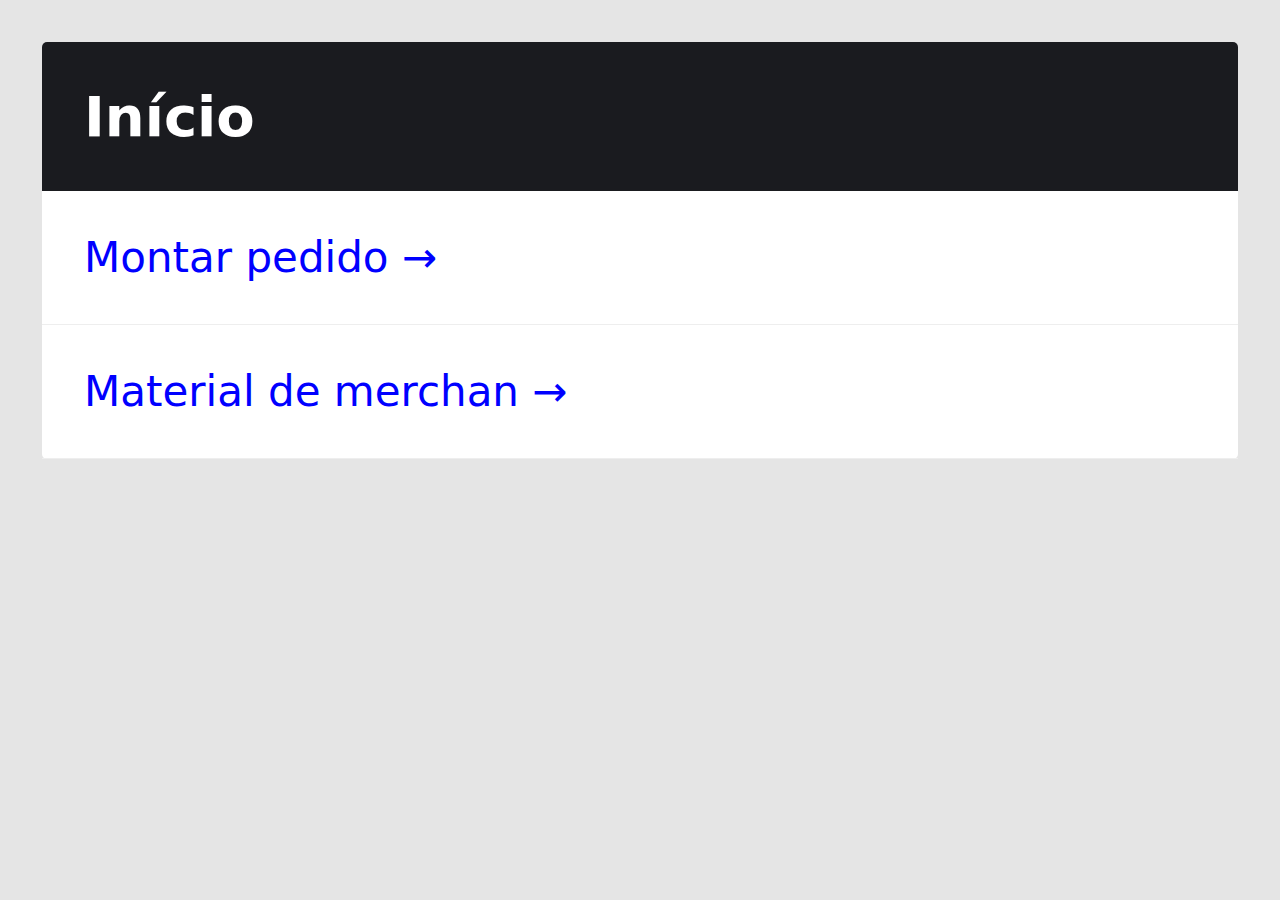
<file: index.html>
<html>
	<head>
		<meta charset="utf-8">
		<meta name="viewport" content="width=device-width, initial-scale=1, maximum-scale=1" />
		<link rel="stylesheet" href="css/css.css">
		<title>Início</title>
	</head>
	<body id="home">
		<div id="wrap">
			<header>
				<h1>Início</h1>
			</header>
			<div id="container">
				<p>
					<a href="1">Montar pedido &rarr;</a>
				</p>
				<p>
					<a href="merchan">Material de merchan &rarr;</a>
				</p>
			</div>
		</div>
	</body>
</html>
</file>
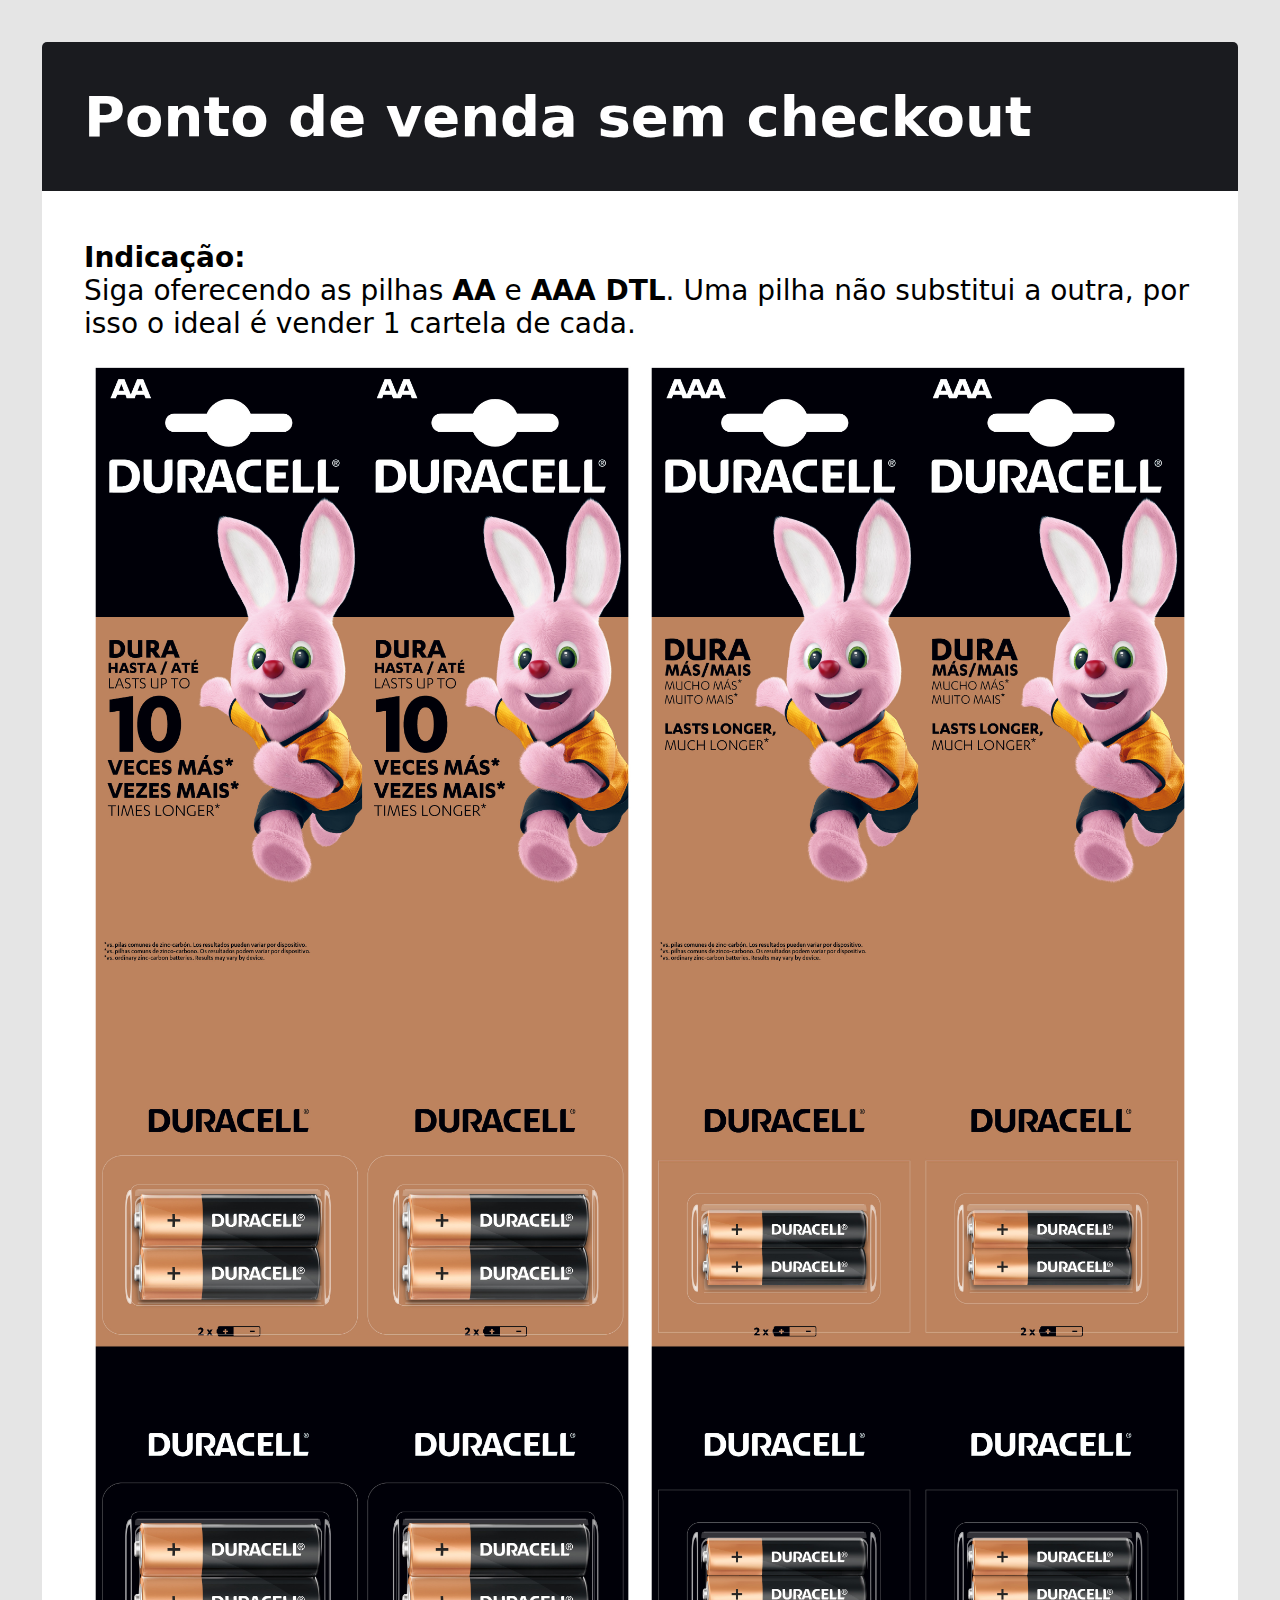
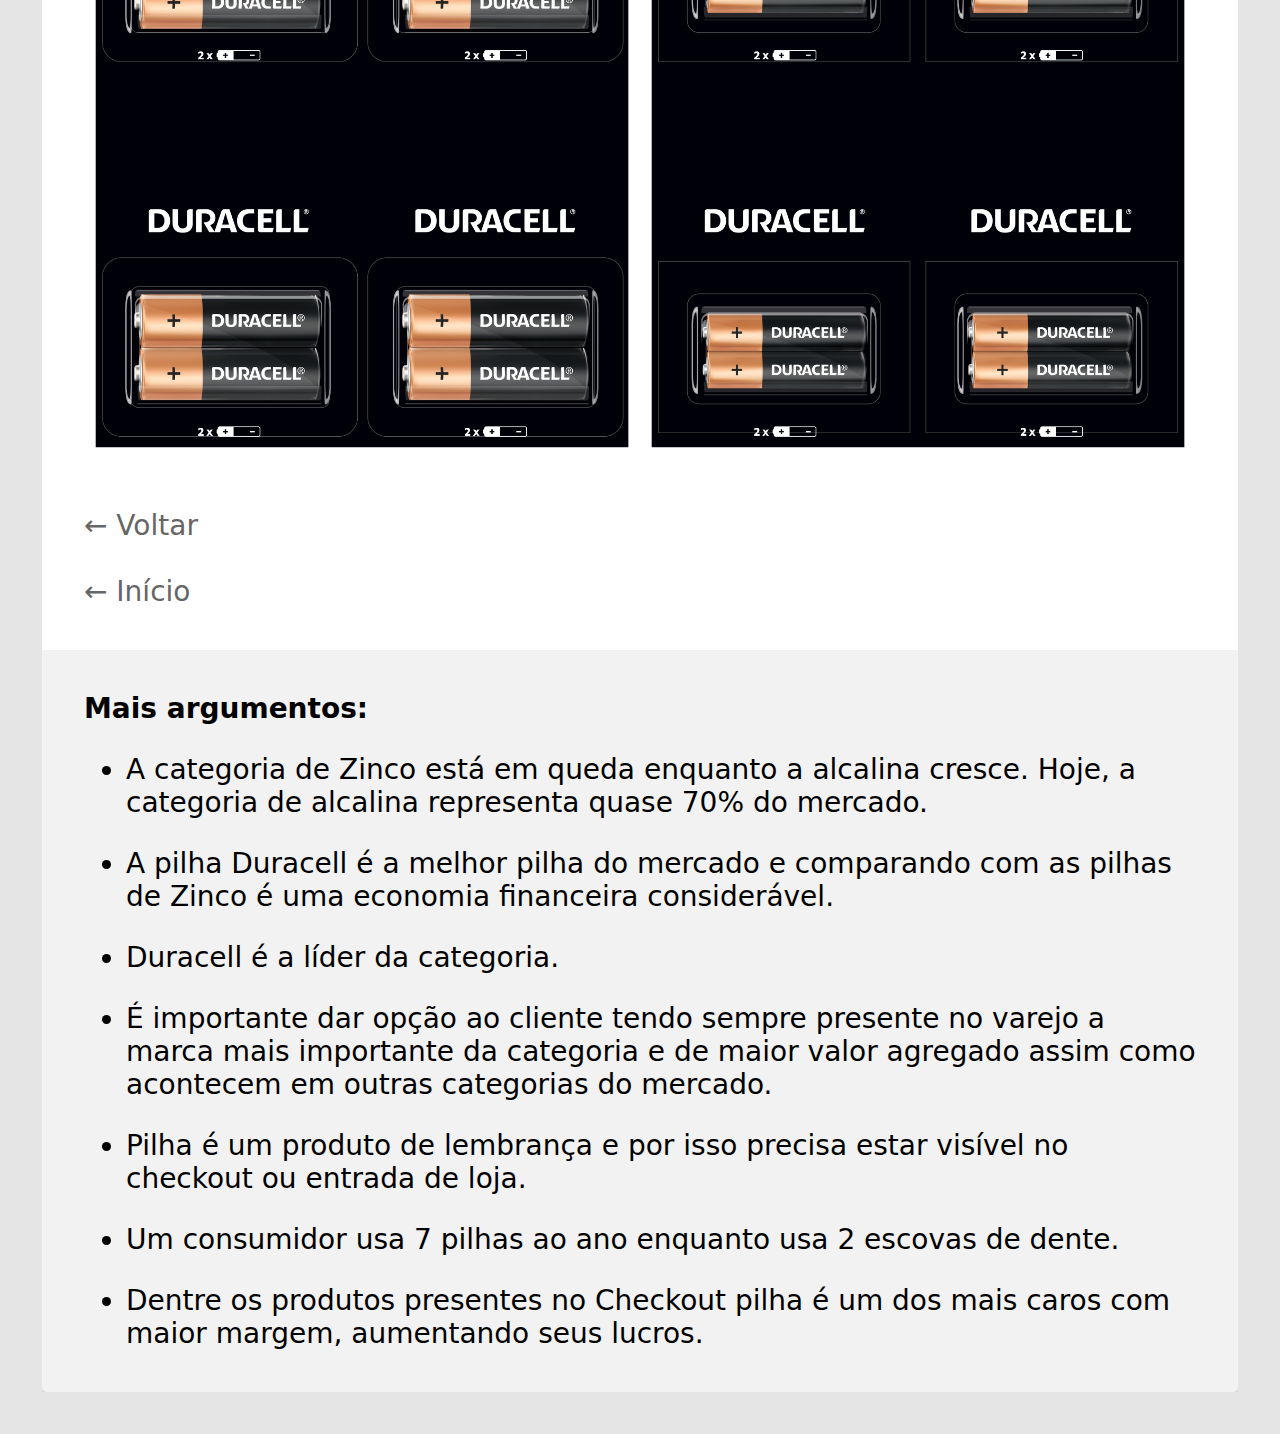
<file: 0/index.html>
<html>
	<head>
		<meta charset="utf-8">
		<meta name="viewport" content="width=device-width, initial-scale=1, maximum-scale=1" />
		<link rel="stylesheet" href="../css/css.css">
		<title>Seu pedido</title>
	</head>
	<body>
		<div id="wrap">
			<header>
				<h1>Ponto de venda sem checkout</h1>
			</header>
			<div id="content">
				<div class="container">
					<div id="pedido">
						<p>
							<b>Indicação:</b><br>
							Siga oferecendo as pilhas <b>AA</b> e <b>AAA DTL</b>. Uma pilha não substitui a outra, por isso o ideal é vender 1 cartela de cada.
						</p>

						<p class="indicados sem-checkout">
							<img src="../img/dtl-aa.jpeg" alt="">
							<img src="../img/dtl-aaa.jpeg" alt="">
						</p>
					</div>
				</div>

				<div class="container">
					<nav>
						<a href="../1" class="back">&larr; Voltar</a>
						<br>
						<a href="../" id="inicio">&larr; Início</a>
					</nav>
				</div>

				<div class="container">
					<div id="more">
						<b>Mais argumentos:</b>
						
						<ul>
							<li>
								A categoria de Zinco está em queda enquanto a alcalina cresce. Hoje, a categoria de alcalina representa quase 70% do mercado.
							</li>
							<li>
								A pilha Duracell é a melhor pilha do mercado e comparando com as pilhas de Zinco é uma economia financeira considerável.
							</li>
							<li>
								Duracell é a líder da categoria.
							</li>
							<li>
								É importante dar opção ao cliente tendo sempre presente no varejo a marca mais importante da categoria e de maior valor agregado assim como acontecem em outras categorias do mercado.
							</li>
							<li>
								Pilha é um produto de lembrança e por isso precisa estar visível no checkout ou entrada de loja.
							</li>
							<li>
								Um consumidor usa 7 pilhas ao ano enquanto usa 2 escovas de dente.
							</li>
							<li>
								Dentre os produtos presentes no Checkout pilha é um dos mais caros com maior margem, aumentando seus lucros.
							</li>
						</ul>
					</div>
				</div>
			</div>
		</div>
	</body>
</html>
</file>
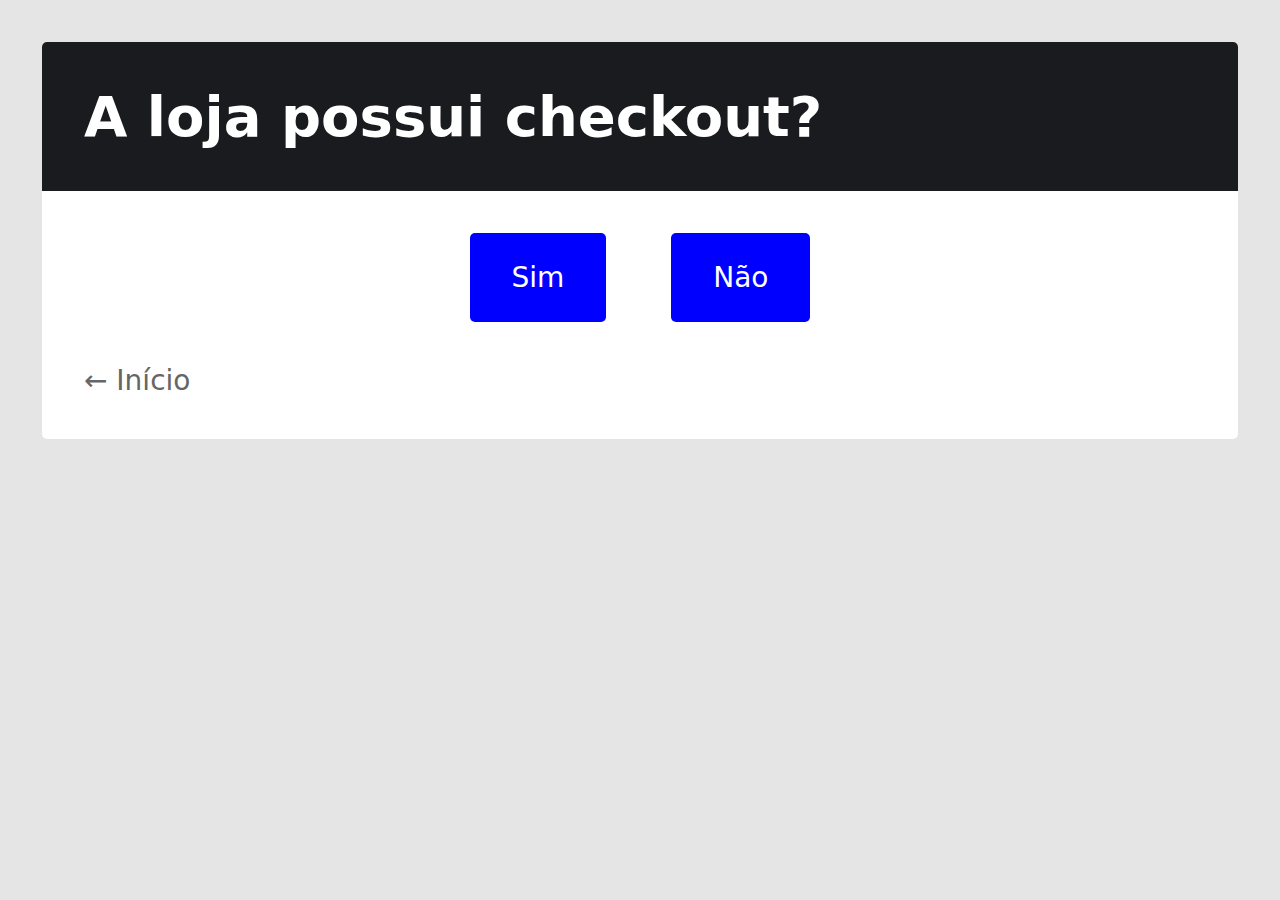
<file: 1/index.html>
<html>
	<head>
		<meta charset="utf-8">
		<meta name="viewport" content="width=device-width, initial-scale=1, maximum-scale=1" />
		<link rel="stylesheet" href="../css/css.css">
		<title>Montar pedido</title>
	</head>
	<body>
		<div id="wrap">
			<header>
				<h1>A loja possui checkout?</h1>
			</header>
			<div id="content">
				<div class="container">
					<p id="checkout" class="button-group">
						<a href="../2" class="button">Sim</a>
						<a href="../0" class="button">Não</a>
					</p>
				</div>

				<div class="container">
					<nav>
						<a href="../" id="inicio">&larr; Início</a>
					</nav>
				</div>
			</div>
		</div>
	</body>
</html>
</file>
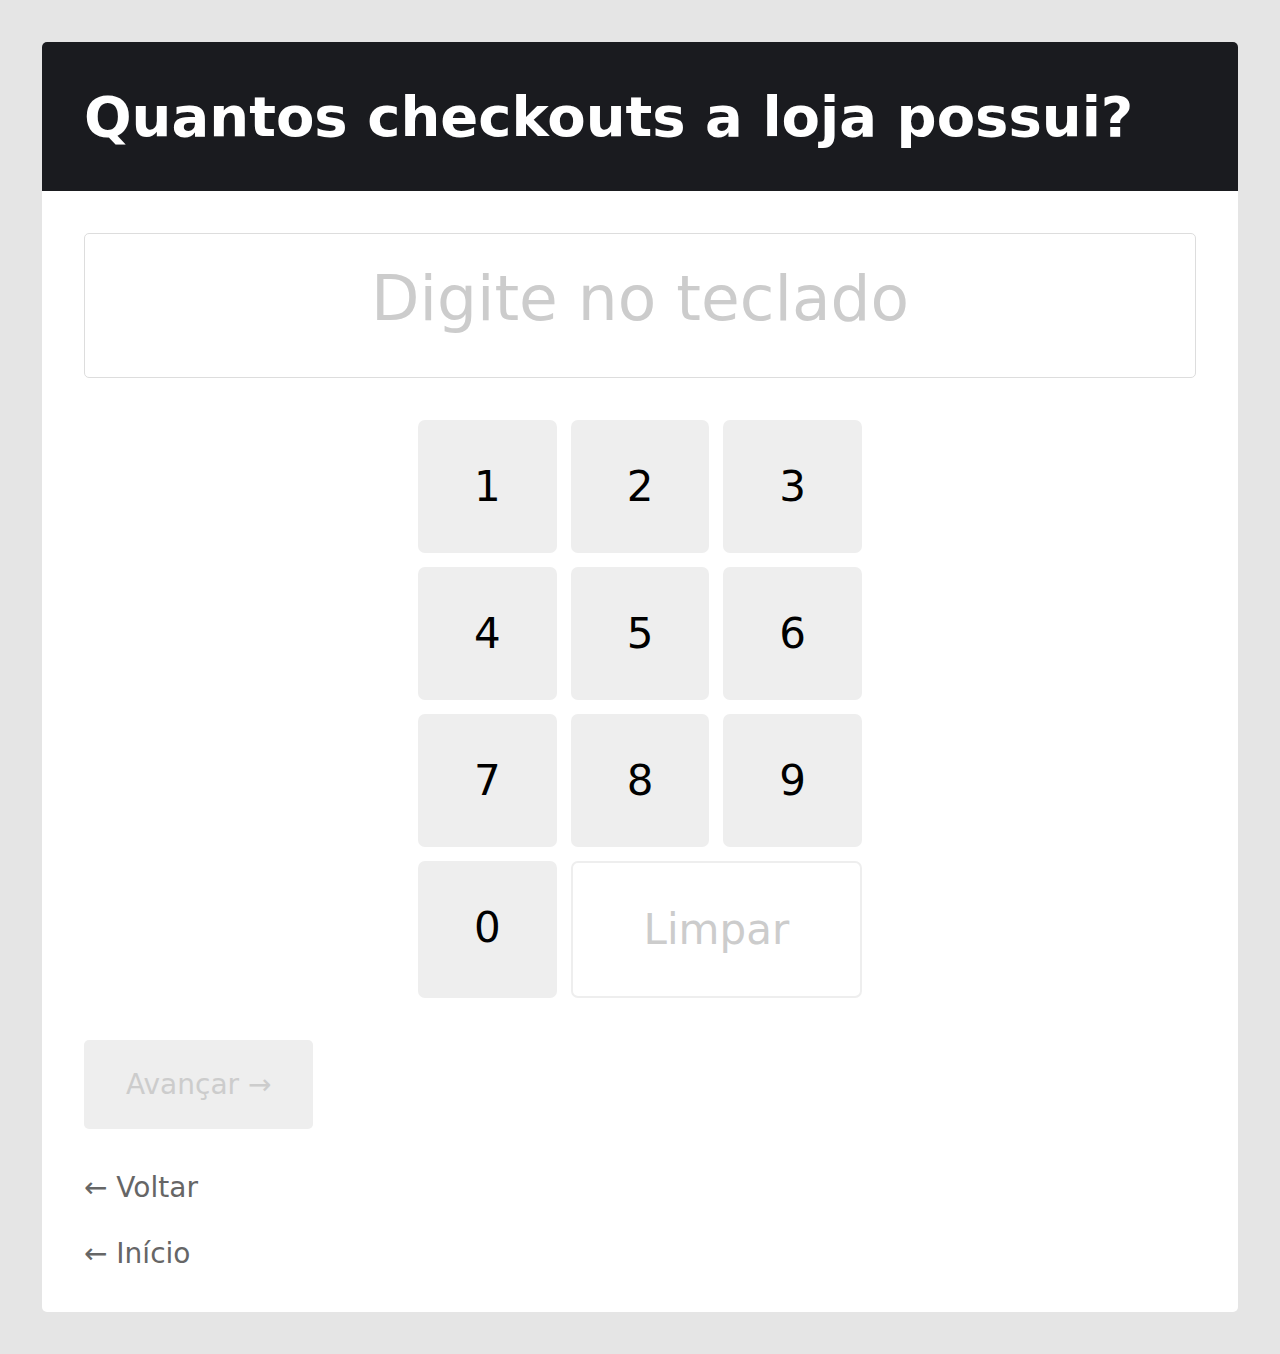
<file: 2/index.html>
<html>
	<head>
		<meta charset="utf-8">
		<meta name="viewport" content="width=device-width, initial-scale=1, maximum-scale=1" />
		<link rel="stylesheet" href="../css/css.css">
		<title>Montar pedido</title>
	</head>
	<body>
		<div id="wrap">
			<header>
				<h1>Quantos checkouts a loja possui?</h1>
			</header>
			<div id="content">
				<div id="quantidade-container" class="container">
					<div id="display" class="is-disabled"></div>
					<div id="keypad-container">
						<div id="keypad" class="grid-container">
							<div id="k1" class="grid-item num">1</div>
							<div id="k2" class="grid-item num">2</div>
							<div id="k3" class="grid-item num">3</div>
							<div id="k4" class="grid-item num">4</div>
							<div id="k5" class="grid-item num">5</div>
							<div id="k6" class="grid-item num">6</div>
							<div id="k7" class="grid-item num">7</div>
							<div id="k8" class="grid-item num">8</div>
							<div id="k9" class="grid-item num">9</div>
							<div id="k0" class="grid-item num">0</div>
							<div id="kd" class="grid-item is-disabled">Limpar</div>
						</div>
					</div>

					<p class="actions">
						<a id="next" class="button is-disabled">Avançar &rarr;</a>
					</p>
				</div>
			</div>

			<div class="container">
				<nav>
					<a href="../1" class="back">&larr; Voltar</a>
						<br>
						<a href="../" id="inicio">&larr; Início</a>
				</nav>
			</div>
		</div>

		<script>
			let placeholder = 'Digite no teclado'
			let display = document.querySelector('#display');
			let next = document.querySelector('#next');
			let kd = document.querySelector('#kd');
			let el = document.querySelector('#next');
			let keys = document.querySelectorAll('.num');

			keys.forEach(function(elem){
				elem.addEventListener('click', function() {
					if (display.innerText == placeholder) {
						if (this.innerText == 0) {
						} else {
							display.innerText = this.innerText;
							next.classList.remove('is-disabled');
							kd.classList.remove('is-disabled');
							display.classList.remove('is-disabled');
						}
					} else {
						display.innerText = display.innerText + this.innerText;
						next.classList.remove('is-disabled');
						kd.classList.remove('is-disabled');
						display.classList.remove('is-disabled');
					}
				})
			});

			if (display.innerText == '') {
				display.innerText = placeholder
			}

			next.addEventListener('click', function(){
				if (!this.classList.contains('is-disabled')) {
					window.location = '../3';
				}
			});

			kd.addEventListener('click', function(){
				if (!this.classList.contains('is-disabled')) {
					display.innerText = placeholder
					next.classList.add('is-disabled');
					this.classList.add('is-disabled');
					display.classList.add('is-disabled');
				}
			});

			el.addEventListener('click', function() {
				var qtd = document.querySelector('#display').innerText;
				console.log(qtd);
				localStorage.setItem("quantidade", qtd);
			});
		</script>
	</body>
</html>
</file>
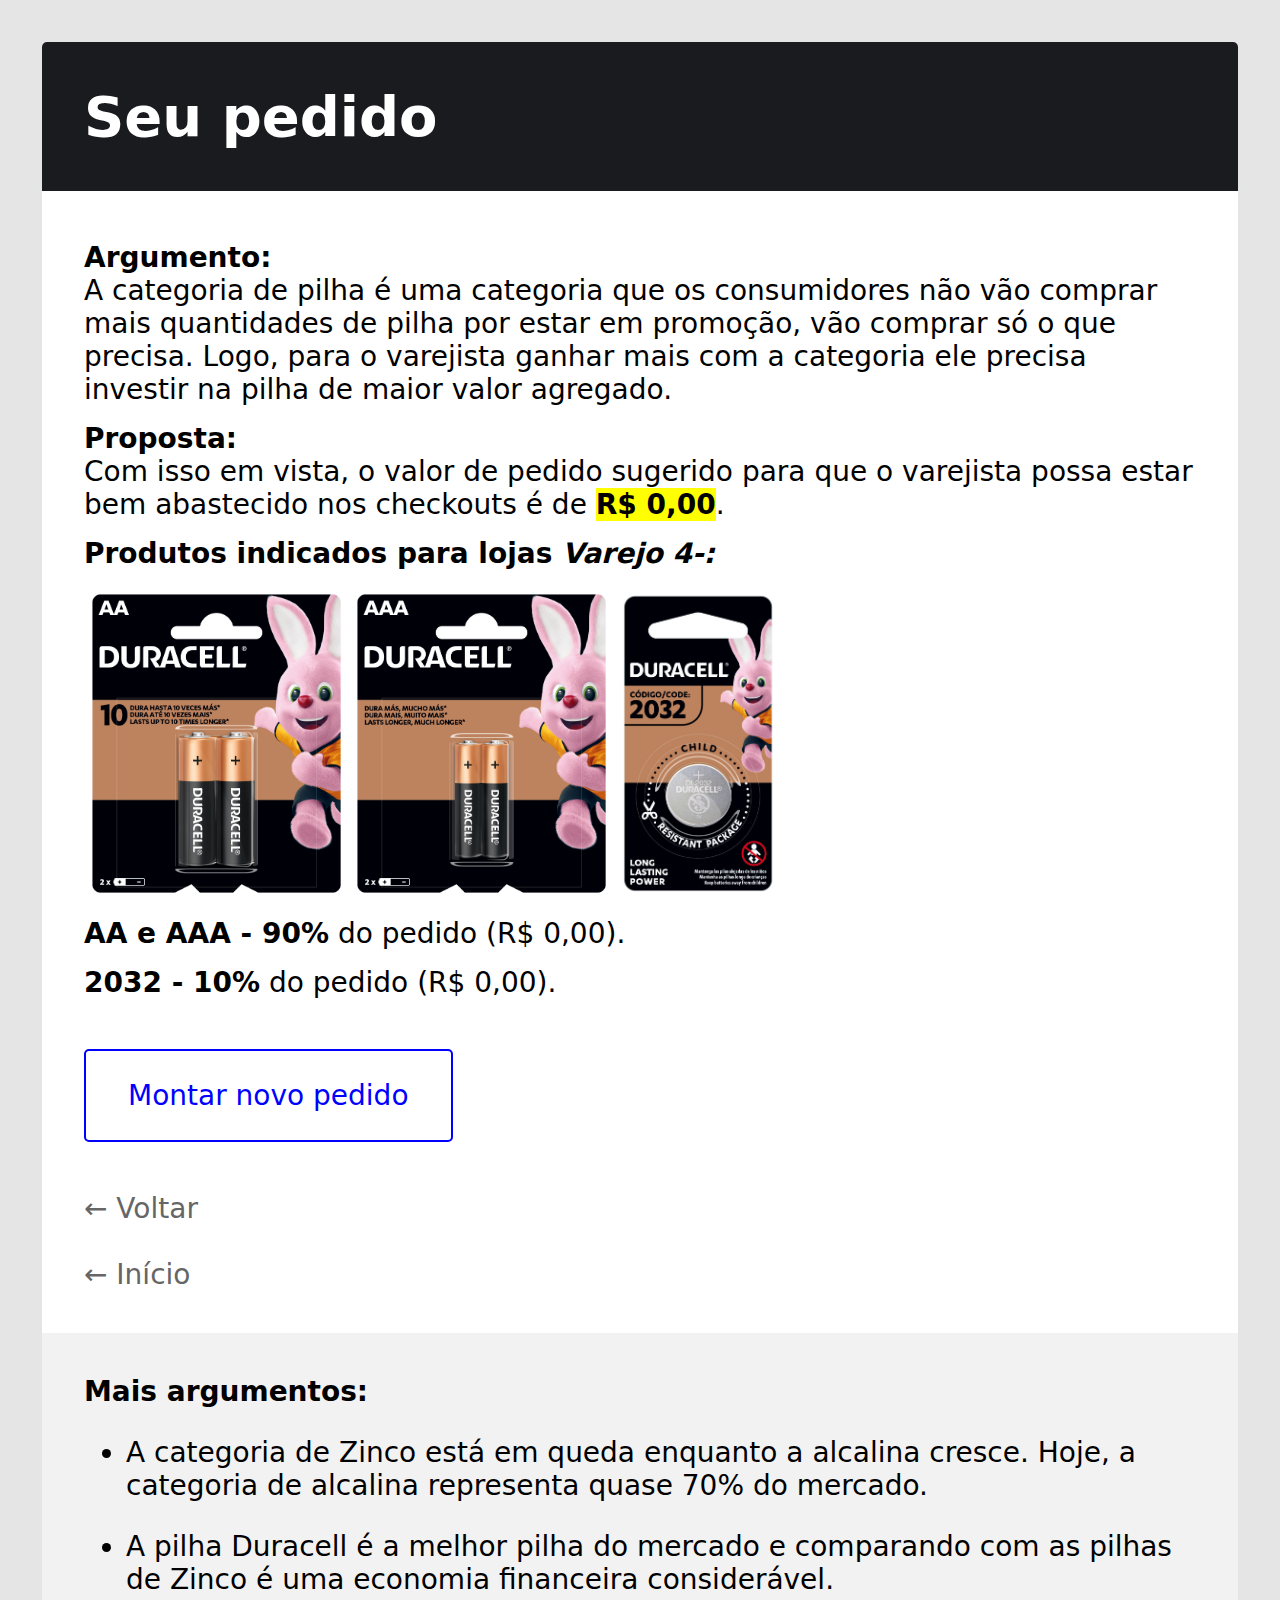
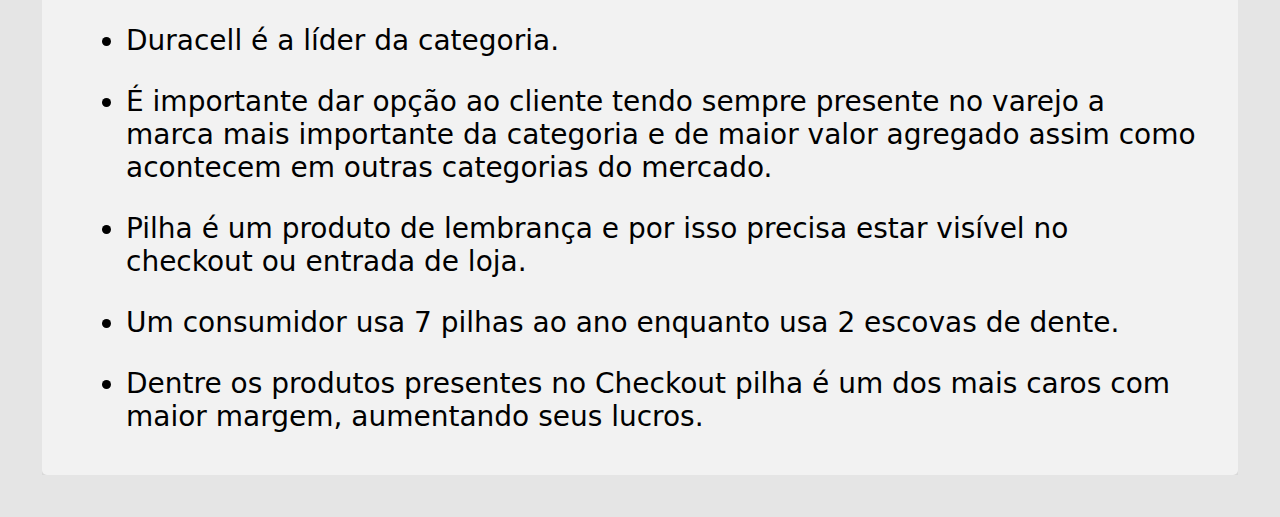
<file: 4/index.html>
<html>
	<head>
		<meta charset="utf-8">
		<meta name="viewport" content="width=device-width, initial-scale=1, maximum-scale=1" />
		<link rel="stylesheet" href="../css/css.css">
		<title>Seu pedido</title>
	</head>
	<body>
		<div id="wrap">
			<header>
				<h1>Seu pedido</h1>
			</header>
			<div id="content">
				<div class="container">
					<div id="pedido">
						<p>
							<b>Argumento:</b><br>
							A categoria de pilha é uma categoria que os consumidores não vão comprar mais quantidades de pilha por estar em promoção, vão comprar só o que precisa. Logo, para o varejista ganhar mais com a categoria ele precisa investir na pilha de maior valor agregado.
						</p>
						<p>
							<b>Proposta:</b><br>
							Com isso em vista, o valor de pedido sugerido para que o varejista possa estar bem abastecido nos checkouts é de <b><span id="proposta"></span></b>.
						</p>
						<p>
							<b>Produtos indicados para lojas <i>Varejo 4-:</i></b>
						</p>

						<p class="indicados">
							<img src="../img/aa-c2.jpeg" alt="">
							<img src="../img/aaa-c2.jpeg" alt="">
							<img src="../img/2032.jpeg" alt="">
						</p>

						<p>
							<b>AA e AAA - 90%</b> do pedido (<span class="percent" data-amount="90"></span>).
						</p>
						<p>
							<b>2032 - 10%</b> do pedido (<span class="percent" data-amount="10"></span>).
						</p>

						<p class="actions">
							<a href="../1" class="new">Montar novo pedido</a>
						</p>
					</div>
				</div>

				<div class="container">
					<nav>
						<a href="../3" class="back">&larr; Voltar</a>
						<br>
						<a href="../" id="inicio">&larr; Início</a>
					</nav>
				</div>

				<div class="container">
					<div id="more">
						<b>Mais argumentos:</b>
						
						<ul>
							<li>
								A categoria de Zinco está em queda enquanto a alcalina cresce. Hoje, a categoria de alcalina representa quase 70% do mercado.
							</li>
							<li>
								A pilha Duracell é a melhor pilha do mercado e comparando com as pilhas de Zinco é uma economia financeira considerável.
							</li>
							<li>
								Duracell é a líder da categoria.
							</li>
							<li>
								É importante dar opção ao cliente tendo sempre presente no varejo a marca mais importante da categoria e de maior valor agregado assim como acontecem em outras categorias do mercado.
							</li>
							<li>
								Pilha é um produto de lembrança e por isso precisa estar visível no checkout ou entrada de loja.
							</li>
							<li>
								Um consumidor usa 7 pilhas ao ano enquanto usa 2 escovas de dente.
							</li>
							<li>
								Dentre os produtos presentes no Checkout pilha é um dos mais caros com maior margem, aumentando seus lucros.
							</li>
						</ul>
					</div>
				</div>
			</div>
		</div>

		<script>
			var qtd = localStorage.getItem('quantidade');
			var formatter = new Intl.NumberFormat('pt-BR', {
			  style: 'currency',
			  currency: 'BRL',
			});
			var proposta = (qtd * 300);
			document.querySelector('span').innerHTML = qtd;
			document.querySelector('#proposta').innerHTML = formatter.format(proposta);

			var suggestions = document.querySelectorAll('.percent');
			suggestions.forEach(function(elem){
				var amount = elem.dataset.amount;
				var suggestion = formatter.format((proposta * amount) / 100);
				elem.innerText = suggestion;
			});
		</script>
	</body>
</html>
</file>
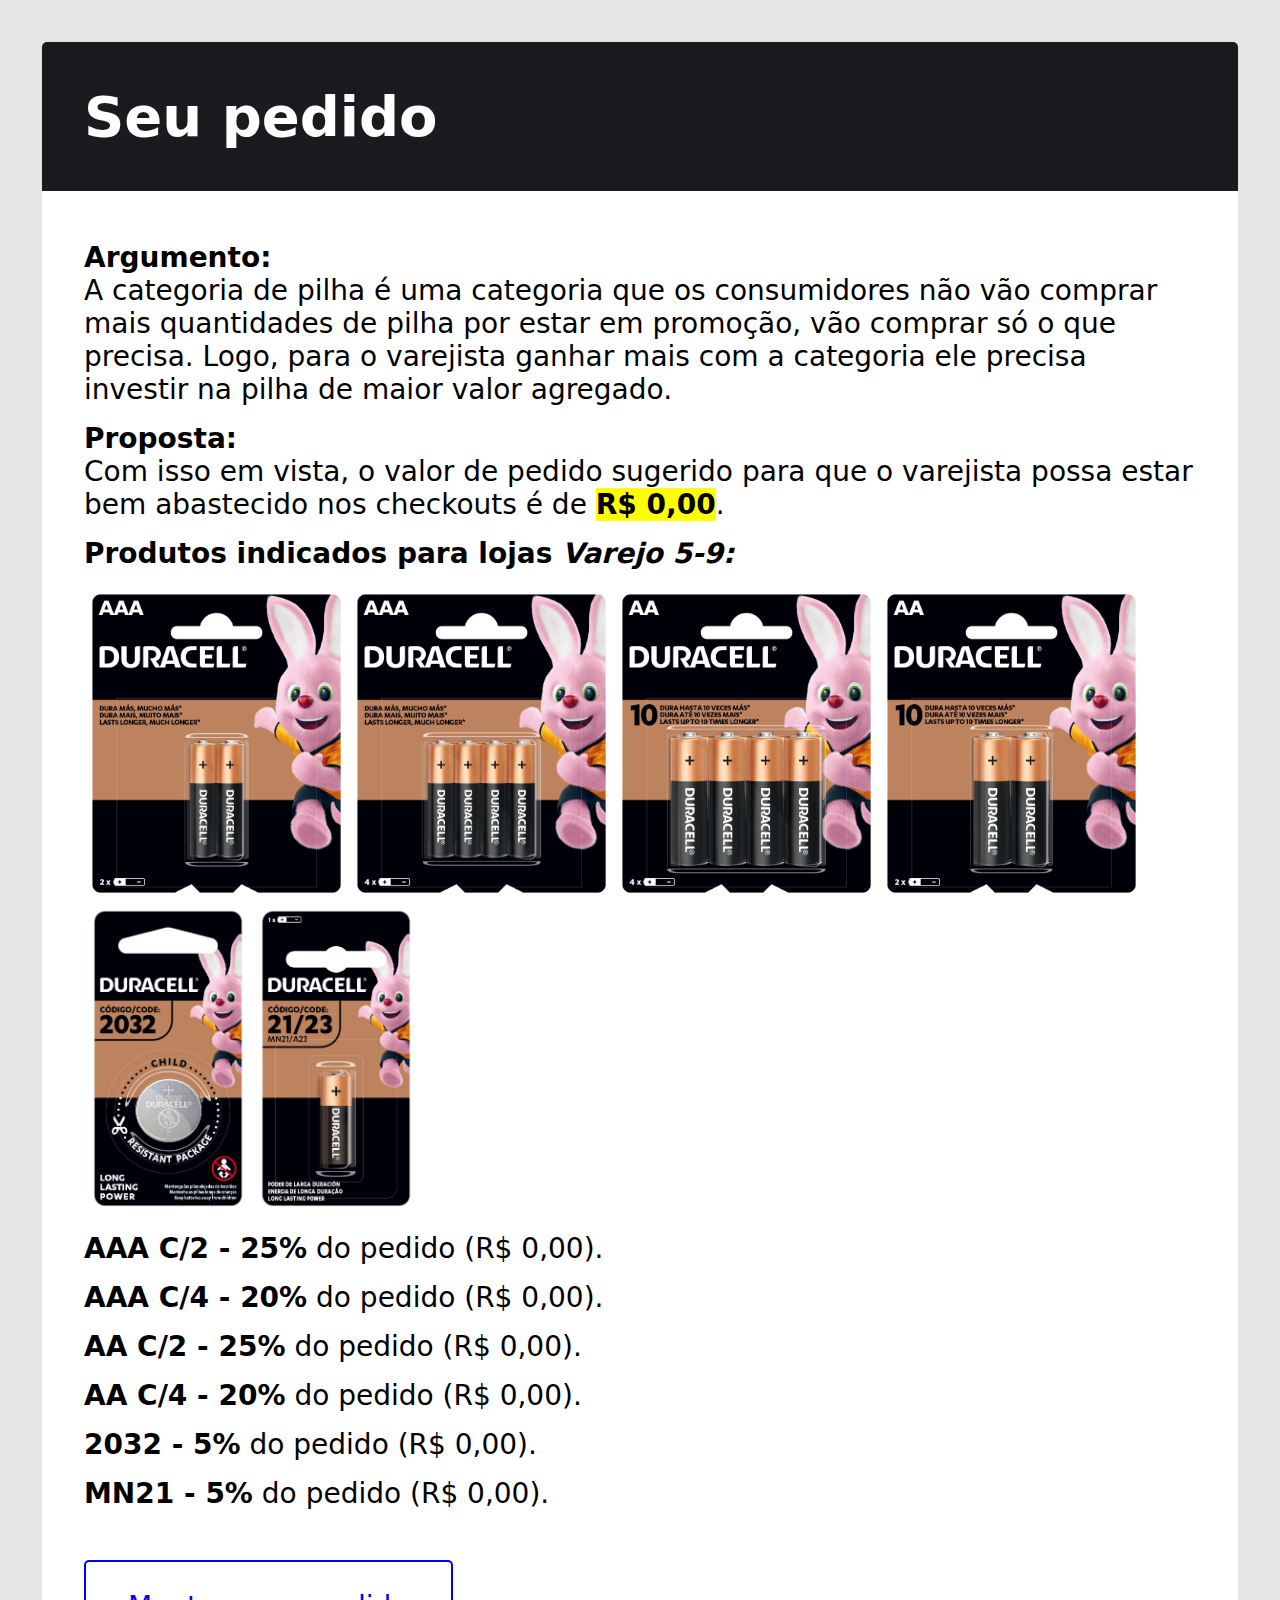
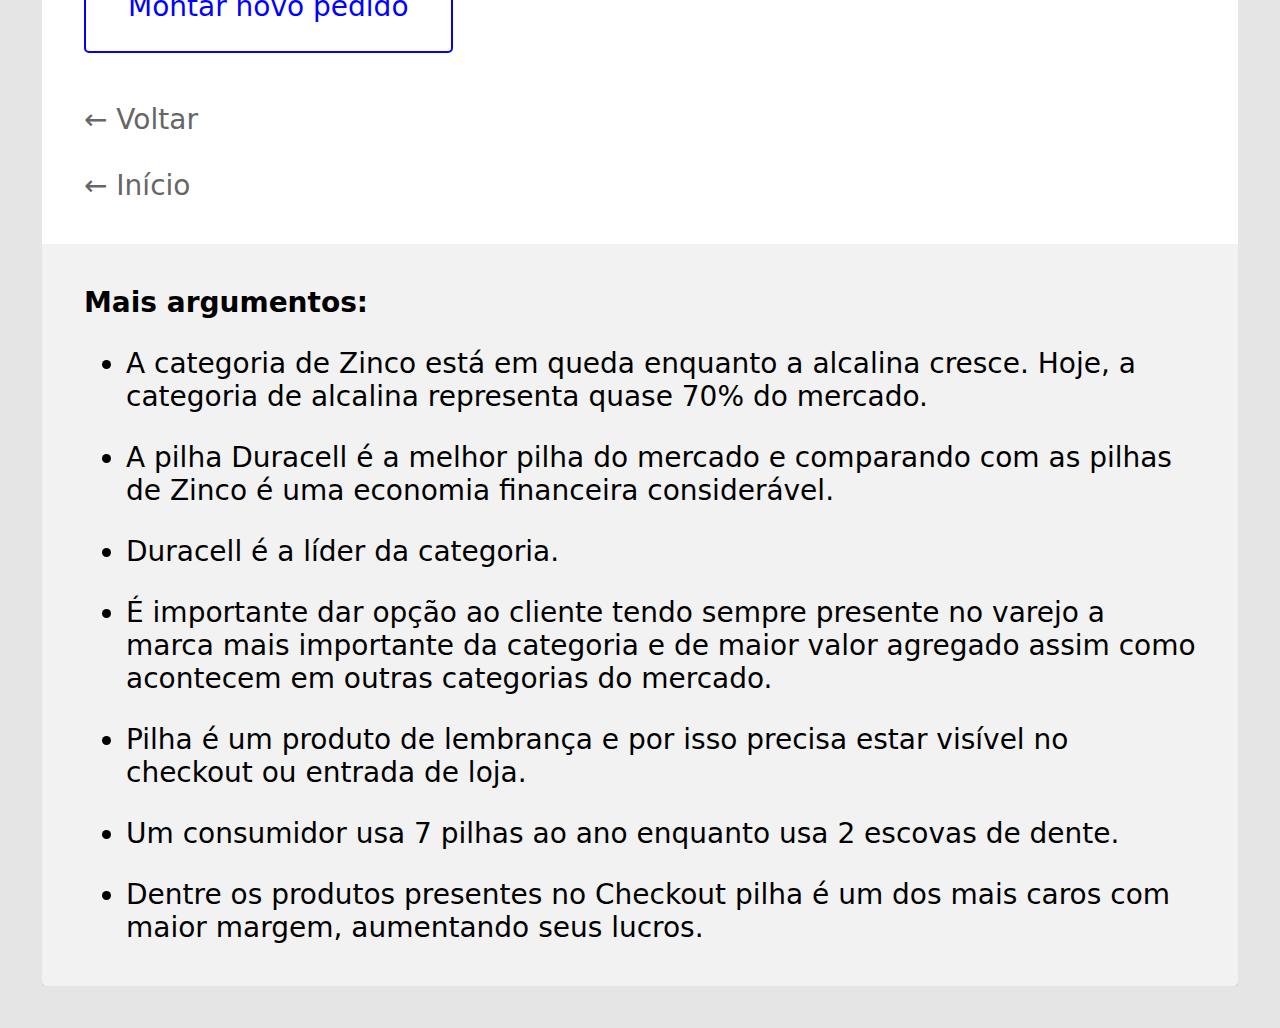
<file: 5/index.html>
<html>
	<head>
		<meta charset="utf-8">
		<meta name="viewport" content="width=device-width, initial-scale=1, maximum-scale=1" />
		<link rel="stylesheet" href="../css/css.css">
		<title>Seu pedido</title>
	</head>
	<body>
		<div id="wrap">
			<header>
				<h1>Seu pedido</h1>
			</header>
			<div id="content">
				<div id="pedido">
					<p>
						<b>Argumento:</b><br>
						A categoria de pilha é uma categoria que os consumidores não vão comprar mais quantidades de pilha por estar em promoção, vão comprar só o que precisa. Logo, para o varejista ganhar mais com a categoria ele precisa investir na pilha de maior valor agregado.
					</p>
					<p>
						<b>Proposta:</b><br>
							Com isso em vista, o valor de pedido sugerido para que o varejista possa estar bem abastecido nos checkouts é de <b><span id="proposta"></span></b>.
					</p>
					<p>
						<b>Produtos indicados para lojas <i>Varejo 5-9:</i></b>
					</p>

					<p class="indicados">
						<img src="../img/aaa-c2.jpeg" alt="">
						<img src="../img/aaa-c4.jpeg" alt="">
						<img src="../img/aa-c4.jpeg" alt="">
						<img src="../img/aa-c2.jpeg" alt="">
						<img src="../img/2032.jpeg" alt="">
						<img src="../img/mn21.jpeg" alt="">
					</p>

					<p>
						<b>AAA C/2 - 25%</b> do pedido (<span class="percent" data-amount="25"></span>).
					</p>
					<p>
						<b>AAA C/4 - 20%</b> do pedido (<span class="percent" data-amount="20"></span>).
					</p>
					<p>
						<b>AA C/2 - 25%</b> do pedido (<span class="percent" data-amount="25"></span>).
					</p>
					<p>
						<b>AA C/4 - 20%</b> do pedido (<span class="percent" data-amount="20"></span>).
					</p>
					<p>
						<b>2032 - 5%</b> do pedido (<span class="percent" data-amount="5"></span>).
					</p>
					<p>
						<b>MN21 - 5%</b> do pedido (<span class="percent" data-amount="5"></span>).
					</p>
					<p class="actions">
						<a href="../1" class="new">Montar novo pedido</a>
					</p>
				</div>

				<div class="container">
					<nav>
						<a href="../3" class="back">&larr; Voltar</a>
						<br>
						<a href="../" id="inicio">&larr; Início</a>
					</nav>
				</div>

				<div class="container">
					<div id="more">
						<b>Mais argumentos:</b>
						
						<ul>
							<li>
								A categoria de Zinco está em queda enquanto a alcalina cresce. Hoje, a categoria de alcalina representa quase 70% do mercado.
							</li>
							<li>
								A pilha Duracell é a melhor pilha do mercado e comparando com as pilhas de Zinco é uma economia financeira considerável.
							</li>
							<li>
								Duracell é a líder da categoria.
							</li>
							<li>
								É importante dar opção ao cliente tendo sempre presente no varejo a marca mais importante da categoria e de maior valor agregado assim como acontecem em outras categorias do mercado.
							</li>
							<li>
								Pilha é um produto de lembrança e por isso precisa estar visível no checkout ou entrada de loja.
							</li>
							<li>
								Um consumidor usa 7 pilhas ao ano enquanto usa 2 escovas de dente.
							</li>
							<li>
								Dentre os produtos presentes no Checkout pilha é um dos mais caros com maior margem, aumentando seus lucros.
							</li>
						</ul>
					</div>
				</div>
			</div>
		</div>

		<script>
			var qtd = localStorage.getItem('quantidade');
			var formatter = new Intl.NumberFormat('pt-BR', {
			  style: 'currency',
			  currency: 'BRL',
			});
			var proposta = (qtd * 300);
			document.querySelector('span').innerHTML = qtd;
			document.querySelector('#proposta').innerHTML = formatter.format(proposta);

			var suggestions = document.querySelectorAll('.percent');
			suggestions.forEach(function(elem){
				var amount = elem.dataset.amount;
				var suggestion = formatter.format((proposta * amount) / 100);
				elem.innerText = suggestion;
			});
		</script>
	</body>
</html>
</file>
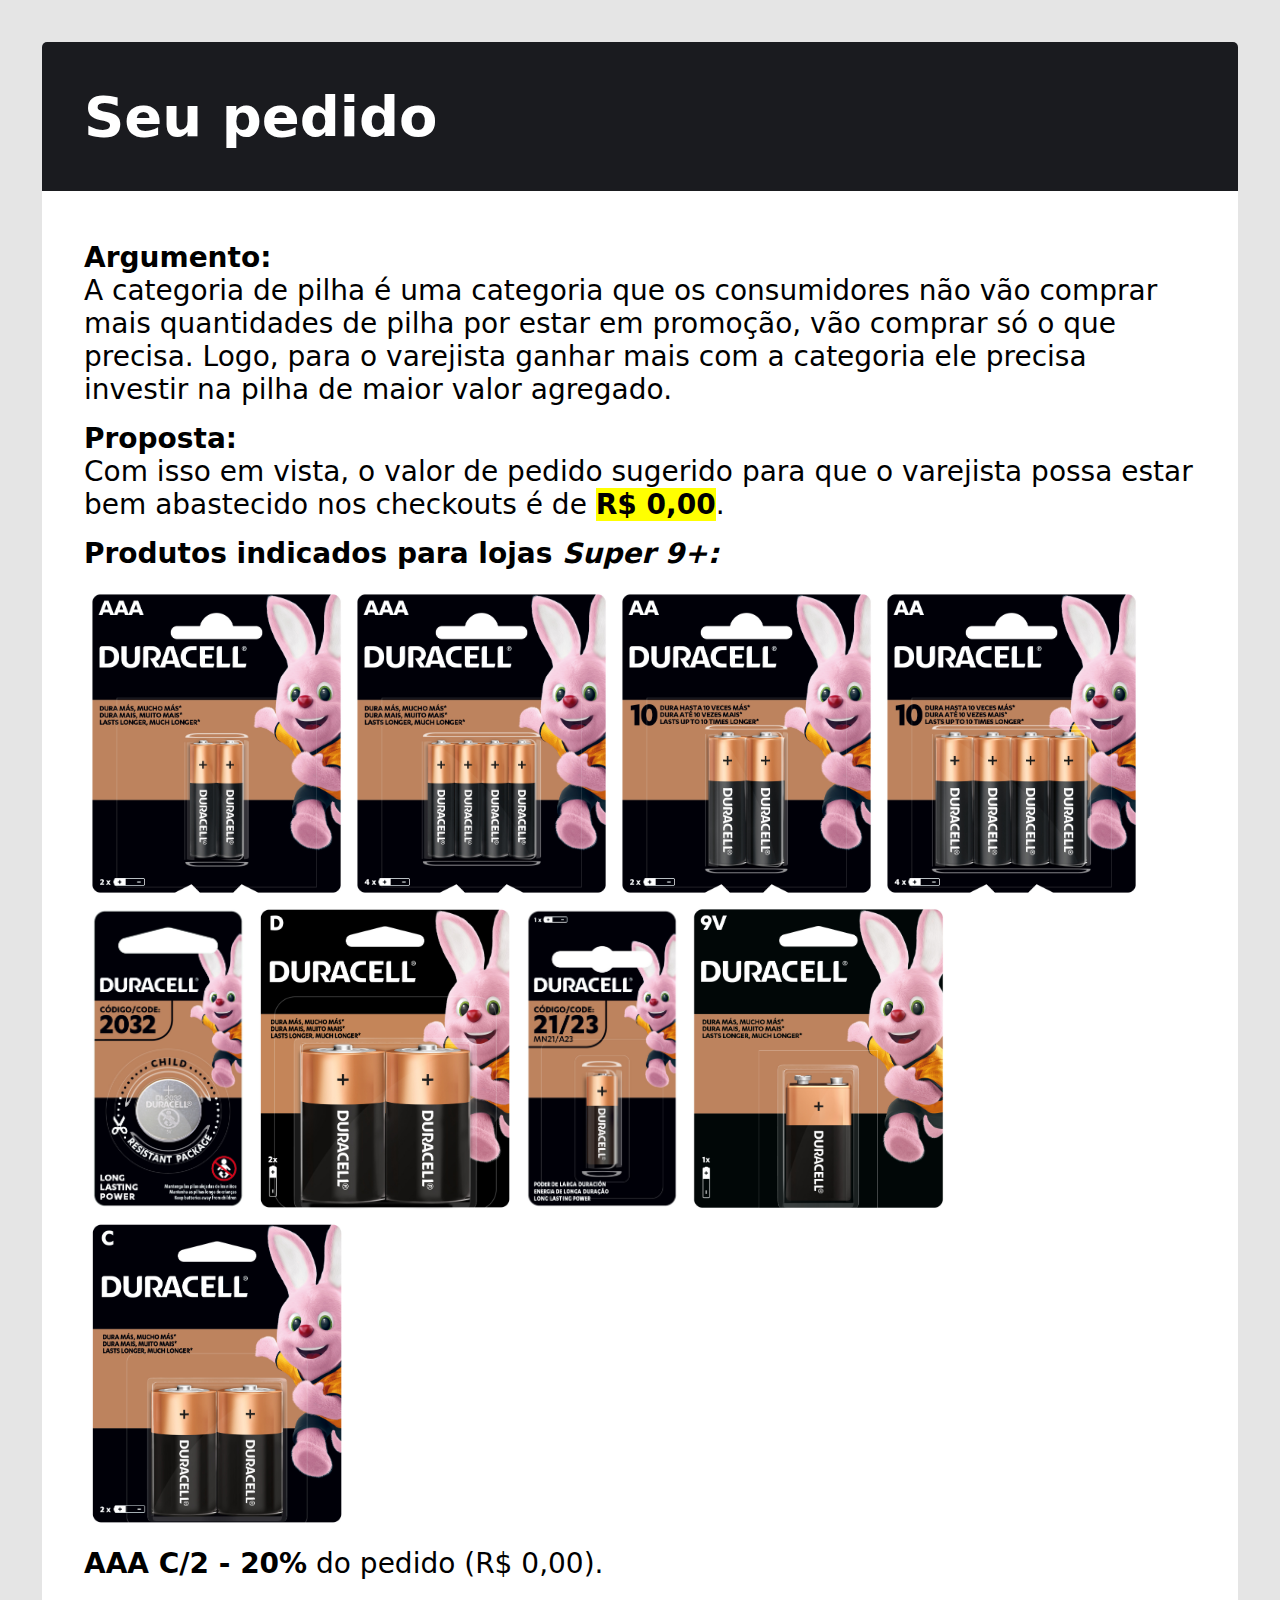
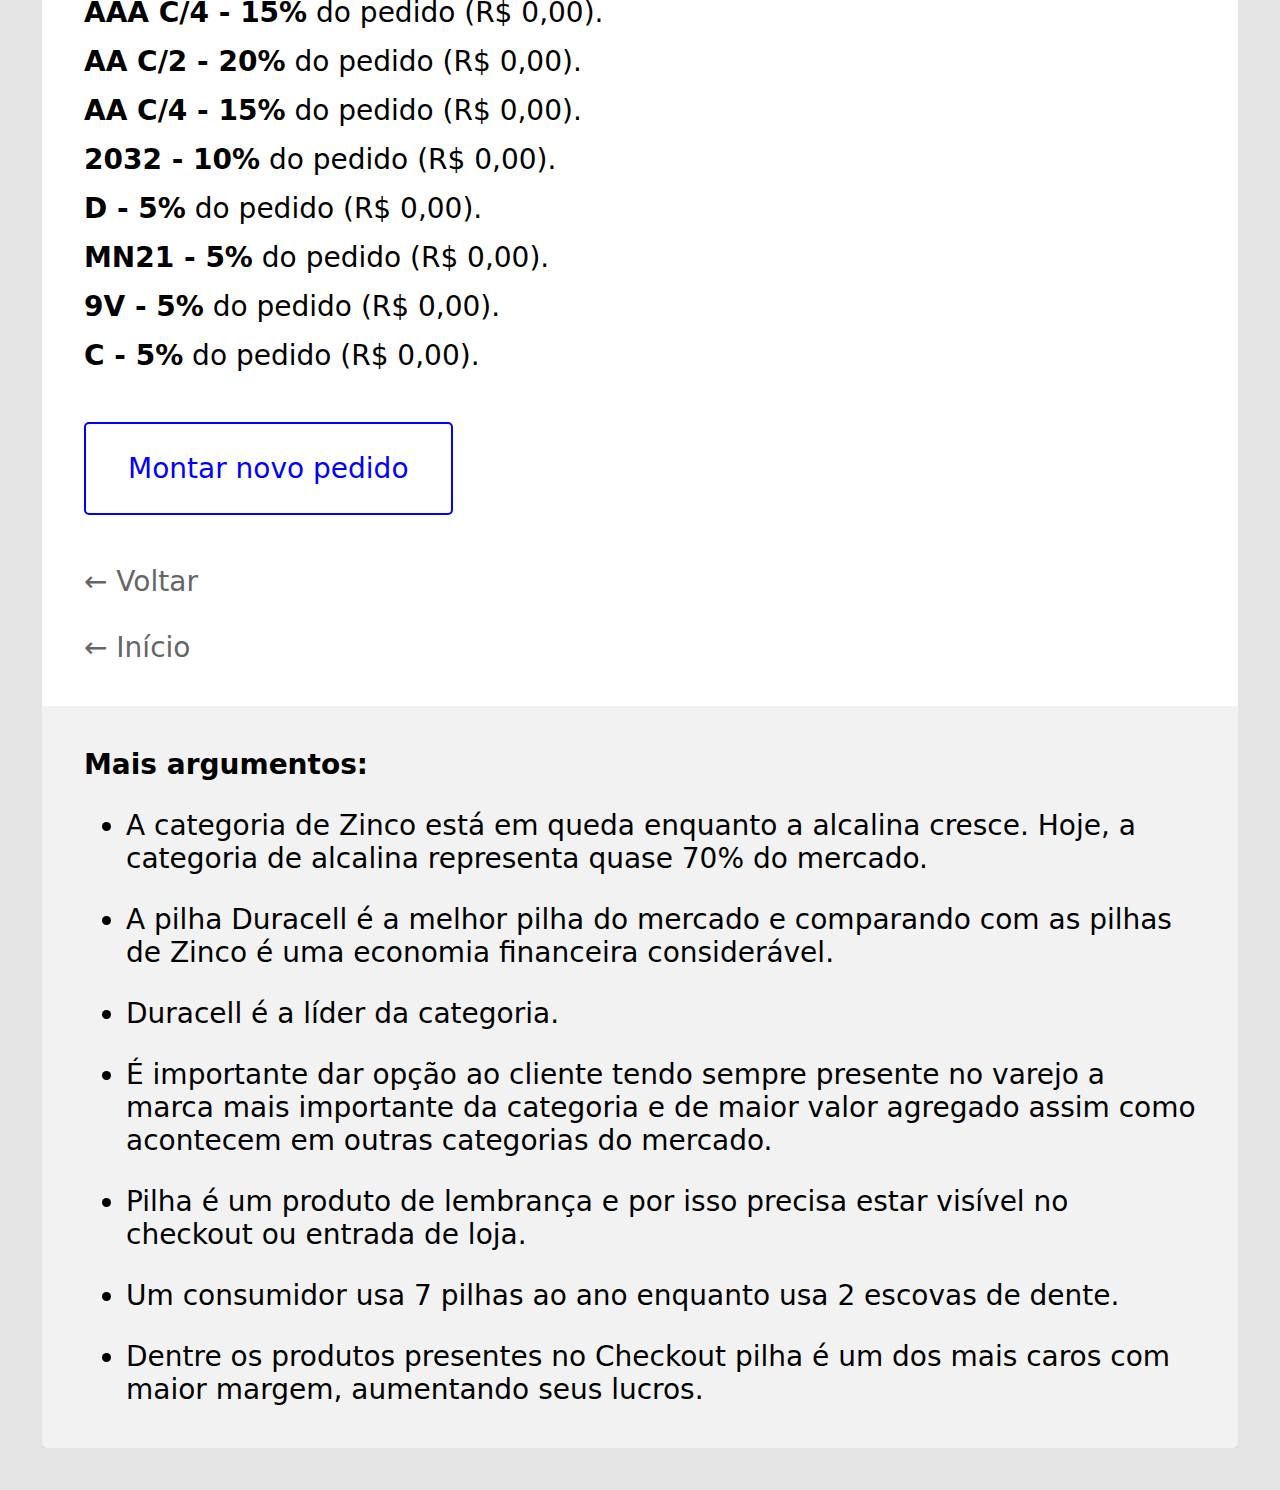
<file: 6/index.html>
<html>
	<head>
		<meta charset="utf-8">
		<meta name="viewport" content="width=device-width, initial-scale=1, maximum-scale=1" />
		<link rel="stylesheet" href="../css/css.css">
		<title>Seu pedido</title>
	</head>
	<body>
		<div id="wrap">
			<header>
				<h1>Seu pedido</h1>
			</header>
			<div id="content">
				<div id="pedido">
					<p>
						<b>Argumento:</b><br>
						A categoria de pilha é uma categoria que os consumidores não vão comprar mais quantidades de pilha por estar em promoção, vão comprar só o que precisa. Logo, para o varejista ganhar mais com a categoria ele precisa investir na pilha de maior valor agregado.
					</p>
					<p>
						<b>Proposta:</b><br>
							Com isso em vista, o valor de pedido sugerido para que o varejista possa estar bem abastecido nos checkouts é de <b><span id="proposta"></span></b>.
					</p>
					<p>
						<b>Produtos indicados para lojas <i>Super 9+:</i></b>
					</p>

					<p class="indicados">
						<img src="../img/aaa-c2.jpeg" alt="">
						<img src="../img/aaa-c4.jpeg" alt="">
						<img src="../img/aa-c2.jpeg" alt="">
						<img src="../img/aa-c4.jpeg" alt="">
						<img src="../img/2032.jpeg" alt="">
						<img src="../img/d-c2.jpeg" alt="">
						<img src="../img/mn21.jpeg" alt="">
						<img src="../img/9v-c1.jpeg" alt="">
						<img src="../img/c-c2.jpeg" alt="">
					</p>

					<p>
						<b>AAA C/2 - 20%</b> do pedido (<span class="percent" data-amount="20"></span>).
					</p>
					<p>
						<b>AAA C/4 - 15%</b> do pedido (<span class="percent" data-amount="15"></span>).
					</p>
					<p>
						<b>AA C/2 - 20%</b> do pedido (<span class="percent" data-amount="20"></span>).
					</p>
					<p>
						<b>AA C/4 - 15%</b> do pedido (<span class="percent" data-amount="15"></span>).
					</p>
					<p>
						<b>2032 - 10%</b> do pedido (<span class="percent" data-amount="10"></span>).
					</p>
					<p>
						<b>D - 5%</b> do pedido (<span class="percent" data-amount="5"></span>).
					</p>
					<p>
						<b>MN21 - 5%</b> do pedido (<span class="percent" data-amount="5"></span>).
					</p>
					<p>
						<b>9V - 5%</b> do pedido (<span class="percent" data-amount="5"></span>).
					</p>
					<p>
						<b>C - 5%</b> do pedido (<span class="percent" data-amount="5"></span>).
					</p>
					<p class="actions">
						<a href="../1" class="new">Montar novo pedido</a>
					</p>
				</div>

				<div class="container">
					<nav>
						<a href="../3" class="back">&larr; Voltar</a>
						<br>
						<a href="../" id="inicio">&larr; Início</a>
					</nav>
				</div>

				<div class="container">
					<div id="more">
						<b>Mais argumentos:</b>
						
						<ul>
							<li>
								A categoria de Zinco está em queda enquanto a alcalina cresce. Hoje, a categoria de alcalina representa quase 70% do mercado.
							</li>
							<li>
								A pilha Duracell é a melhor pilha do mercado e comparando com as pilhas de Zinco é uma economia financeira considerável.
							</li>
							<li>
								Duracell é a líder da categoria.
							</li>
							<li>
								É importante dar opção ao cliente tendo sempre presente no varejo a marca mais importante da categoria e de maior valor agregado assim como acontecem em outras categorias do mercado.
							</li>
							<li>
								Pilha é um produto de lembrança e por isso precisa estar visível no checkout ou entrada de loja.
							</li>
							<li>
								Um consumidor usa 7 pilhas ao ano enquanto usa 2 escovas de dente.
							</li>
							<li>
								Dentre os produtos presentes no Checkout pilha é um dos mais caros com maior margem, aumentando seus lucros.
							</li>
						</ul>
					</div>
				</div>
			</div>
		</div>

		<script>
			var qtd = localStorage.getItem('quantidade');
			var formatter = new Intl.NumberFormat('pt-BR', {
			  style: 'currency',
			  currency: 'BRL',
			});
			var proposta = (qtd * 300);
			document.querySelector('span').innerHTML = qtd;
			document.querySelector('#proposta').innerHTML = formatter.format(proposta);

			var suggestions = document.querySelectorAll('.percent');
			suggestions.forEach(function(elem){
				var amount = elem.dataset.amount;
				var suggestion = formatter.format((proposta * amount) / 100);
				elem.innerText = suggestion;
			});
		</script>
	</body>
</html>
</file>
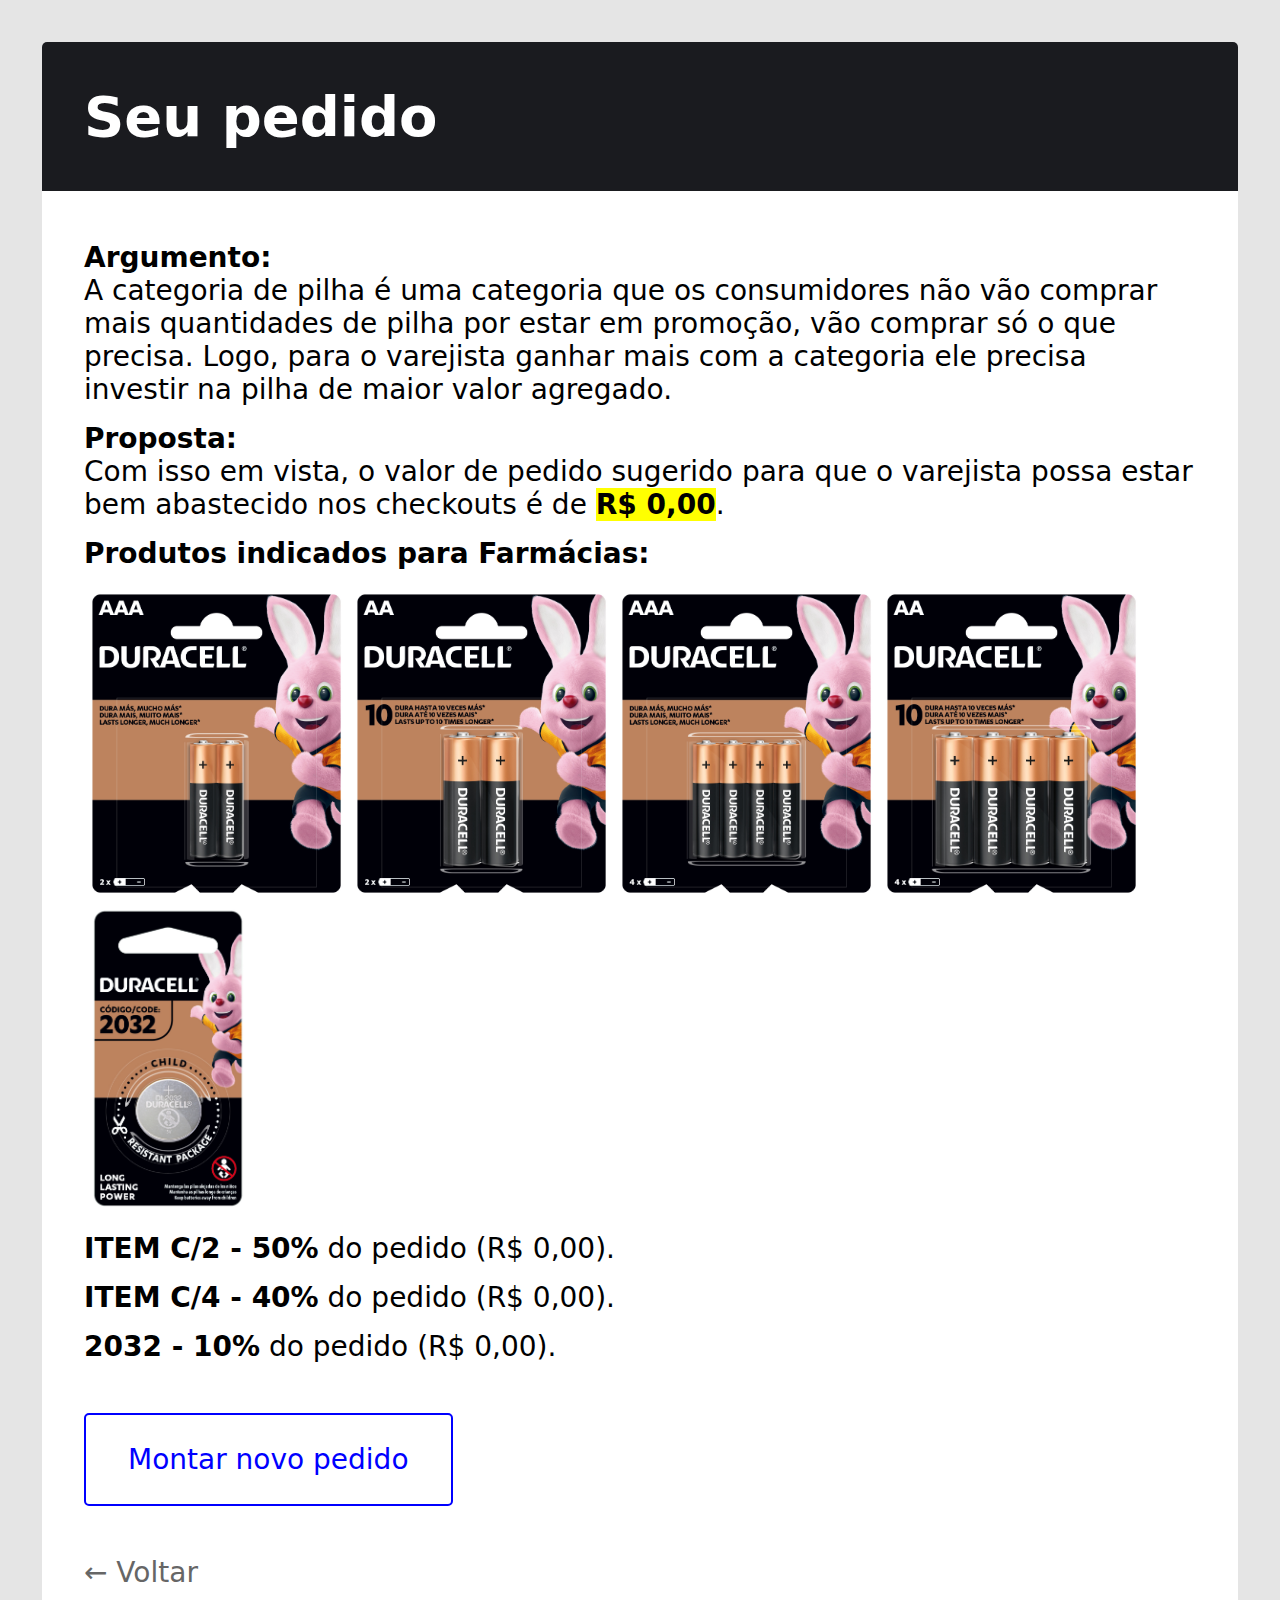
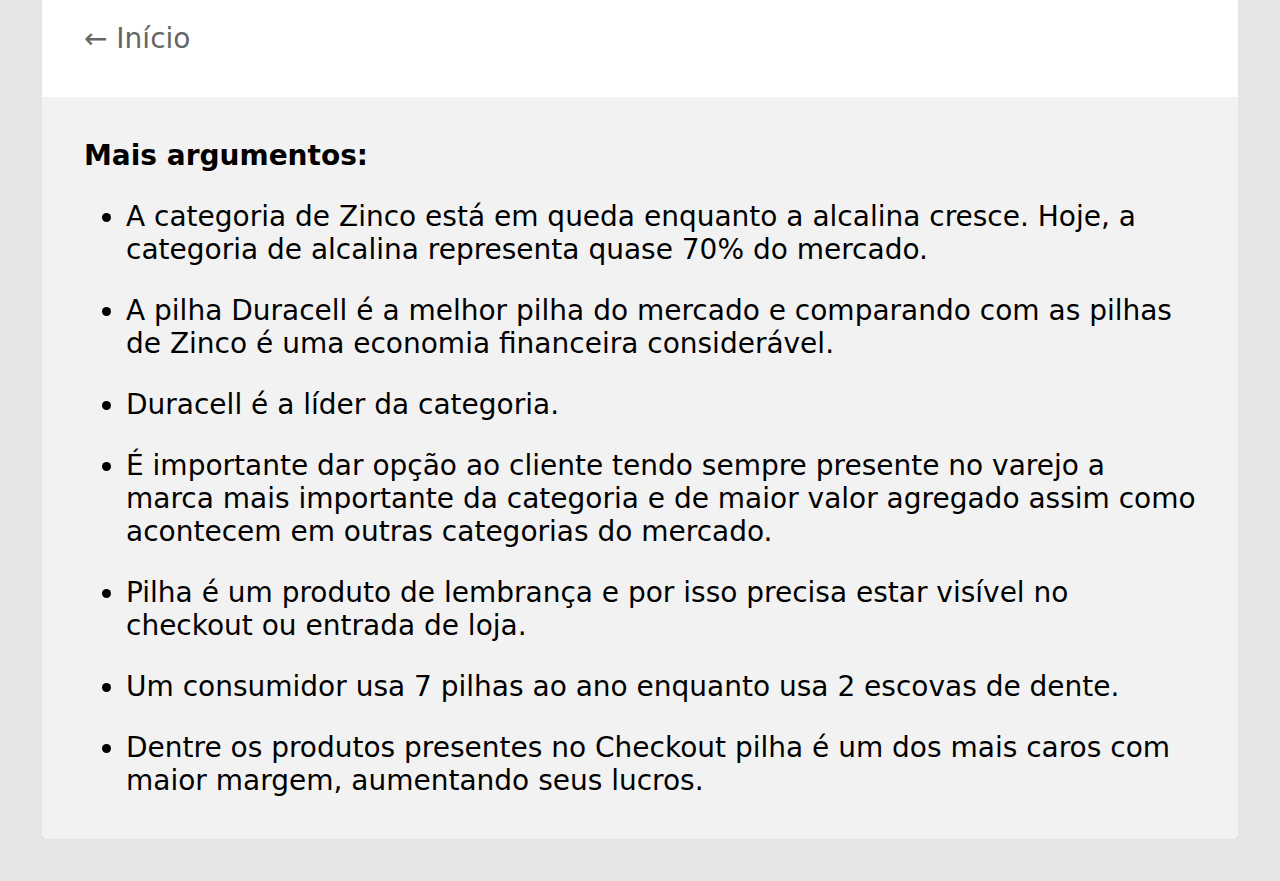
<file: 7/index.html>
<html>
	<head>
		<meta charset="utf-8">
		<meta name="viewport" content="width=device-width, initial-scale=1, maximum-scale=1" />
		<link rel="stylesheet" href="../css/css.css">
		<title>Seu pedido</title>
	</head>
	<body>
		<div id="wrap">
			<header>
				<h1>Seu pedido</h1>
			</header>
			<div id="content">
				<div id="pedido">
					<p>
						<b>Argumento:</b><br>
						A categoria de pilha é uma categoria que os consumidores não vão comprar mais quantidades de pilha por estar em promoção, vão comprar só o que precisa. Logo, para o varejista ganhar mais com a categoria ele precisa investir na pilha de maior valor agregado.
					</p>
					<p>
						<b>Proposta:</b><br>
							Com isso em vista, o valor de pedido sugerido para que o varejista possa estar bem abastecido nos checkouts é de <b><span id="proposta"></span></b>.
					</p>
					<p>
						<b>Produtos indicados para Farmácias:</b>
					</p>

					<p class="indicados">
						<img src="../img/aaa-c2.jpeg" alt="">
						<img src="../img/aa-c2.jpeg" alt="">
						<img src="../img/aaa-c4.jpeg" alt="">
						<img src="../img/aa-c4.jpeg" alt="">
						<img src="../img/2032.jpeg" alt="">
					</p>

					<p>
						<b>ITEM C/2 - 50%</b> do pedido (<span class="percent" data-amount="50"></span>).
					</p>
					<p>
						<b>ITEM C/4 - 40%</b> do pedido (<span class="percent" data-amount="40"></span>).
					</p>
					<p>
						<b>2032 - 10%</b> do pedido (<span class="percent" data-amount="10"></span>).
					</p>
					<p class="actions">
						<a href="../1" class="new">Montar novo pedido</a>
					</p>
				</div>

				<div class="container">
					<nav>
						<a href="../3" class="back">&larr; Voltar</a>
						<br>
						<a href="../" id="inicio">&larr; Início</a>
					</nav>
				</div>

				<div class="container">
					<div id="more">
						<b>Mais argumentos:</b>
						
						<ul>
							<li>
								A categoria de Zinco está em queda enquanto a alcalina cresce. Hoje, a categoria de alcalina representa quase 70% do mercado.
							</li>
							<li>
								A pilha Duracell é a melhor pilha do mercado e comparando com as pilhas de Zinco é uma economia financeira considerável.
							</li>
							<li>
								Duracell é a líder da categoria.
							</li>
							<li>
								É importante dar opção ao cliente tendo sempre presente no varejo a marca mais importante da categoria e de maior valor agregado assim como acontecem em outras categorias do mercado.
							</li>
							<li>
								Pilha é um produto de lembrança e por isso precisa estar visível no checkout ou entrada de loja.
							</li>
							<li>
								Um consumidor usa 7 pilhas ao ano enquanto usa 2 escovas de dente.
							</li>
							<li>
								Dentre os produtos presentes no Checkout pilha é um dos mais caros com maior margem, aumentando seus lucros.
							</li>
						</ul>
					</div>
				</div>
			</div>
		</div>

		<script>
			var qtd = localStorage.getItem('quantidade');
			var formatter = new Intl.NumberFormat('pt-BR', {
			  style: 'currency',
			  currency: 'BRL',
			});
			var proposta = (qtd * 300);
			document.querySelector('span').innerHTML = qtd;
			document.querySelector('#proposta').innerHTML = formatter.format(proposta);

			var suggestions = document.querySelectorAll('.percent');
			suggestions.forEach(function(elem){
				var amount = elem.dataset.amount;
				var suggestion = formatter.format((proposta * amount) / 100);
				elem.innerText = suggestion;
			});
		</script>
	</body>
</html>
</file>
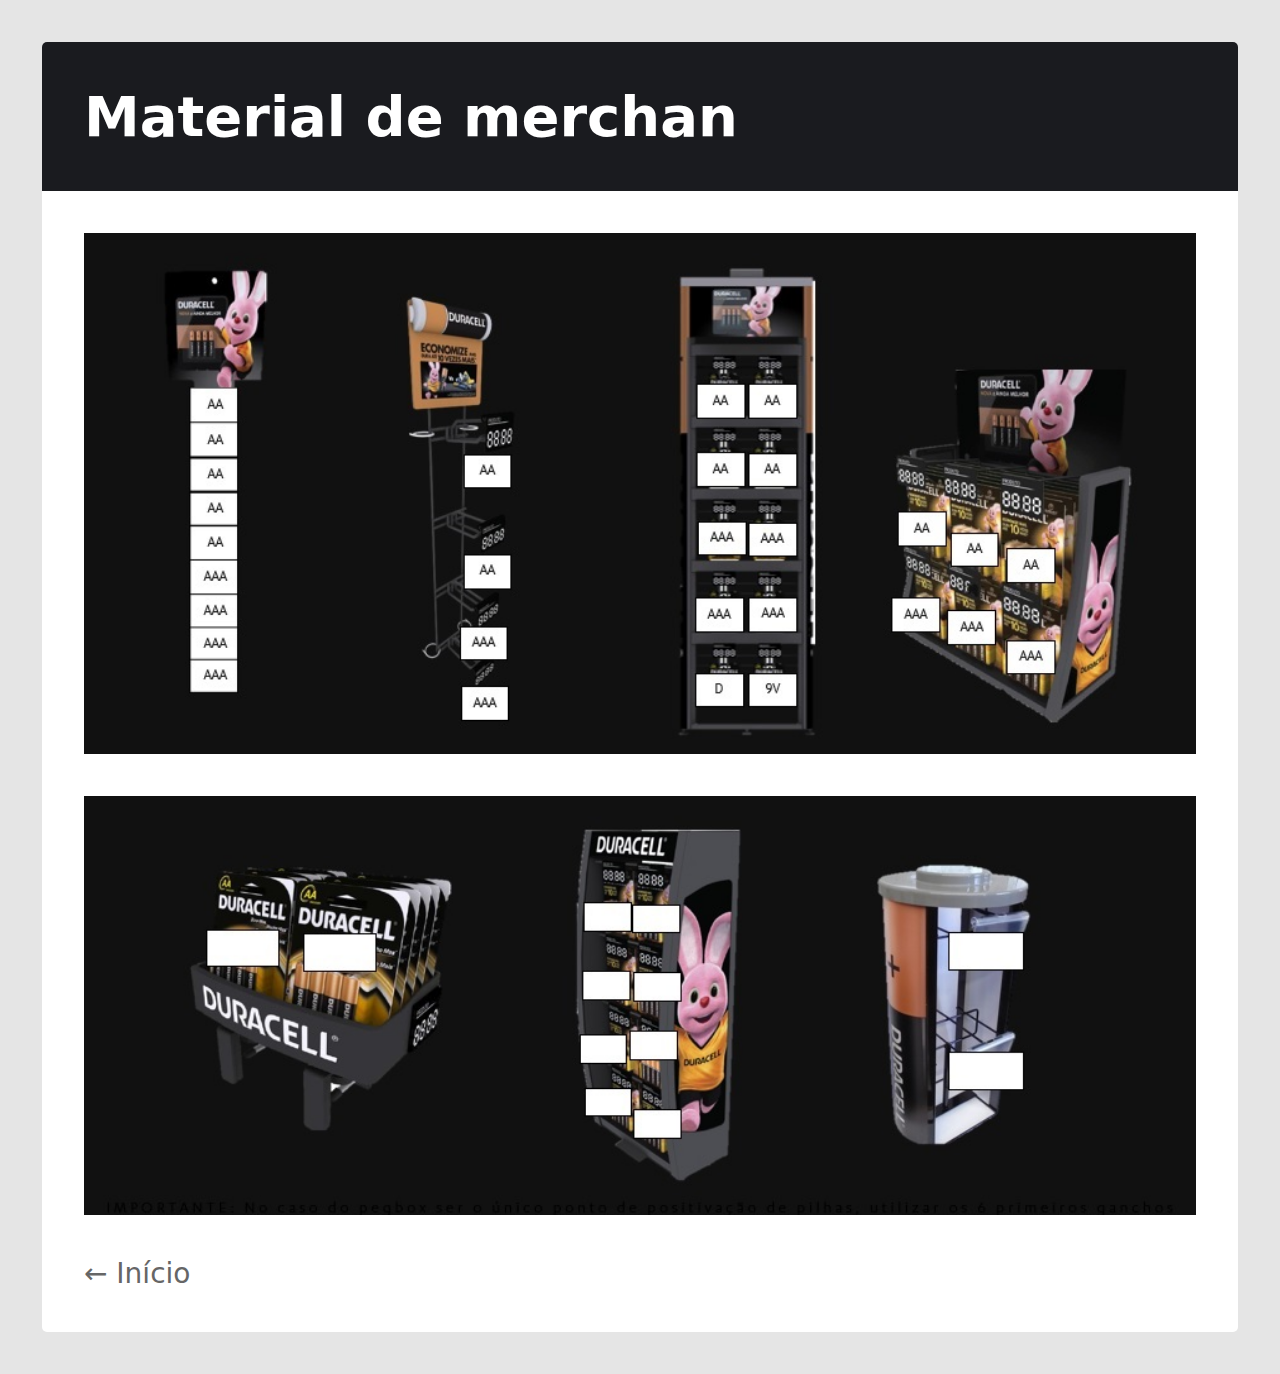
<file: merchan/index.html>
<html>
	<head>
		<meta charset="utf-8">
		<meta name="viewport" content="width=device-width, initial-scale=1, maximum-scale=1" />
		<link rel="stylesheet" href="../css/css.css">
		<title>Material de merchan</title>
	</head>
	<body id="merchan">
		<div id="wrap">
			<header>
				<h1>Material de merchan</h1>
			</header>
			<div id="container">
				<p class="merchan">
					<a href="../img/merchan-1.jpg">
						<img src="../img/merchan-1.jpg" alt="">
					</a>
				</p>
				<p class="merchan">
					<a href="../img/merchan-2.jpg">
						<img src="../img/merchan-2.jpg" alt="">
					</a>
				</p>
			</div>

			<div class="container">
				<nav>
					<a href="../" id="inicio">&larr; Início</a>
				</nav>
			</div>
		</div>
	</body>
</html>
</file>
<file: css/css.css>
:root { font-size: 1rem; }
@media (min-width: 600px) { :root { font-size: 1.25rem; } }
@media (min-width: 900px) { :root { font-size: 1.5rem; } }
@media (min-width: 1200px) { :root { font-size: 1.75rem; } }

* { margin: 0; padding: 0; box-sizing: border-box; }

html,
body {
	font-family: system-ui, sans-serif;
}

body {
	margin: 1.5rem;
	background: rgba(0,0,0, .1);
}

#wrap {
	width: 100%;
	margin: auto;
	background: #fff;
	border-radius: 5px;
}
#wrap::after {
  display: block;
  content: "";
  clear: both;
}

h1 {
	background: #1a1b1f;
	color: #fff;
	padding: 1.5rem;
	border-top-right-radius: 5px;
	border-top-left-radius: 5px;
}

a:link,
a:visited {
	text-decoration: none;
}

#checkout.button-group {
	padding: 1.5rem;
	text-align: center;
}

#checkout.button-group .button {
	margin: 0 1rem;
}

#quantidade-container {
	padding: 1.5rem;
}

nav {
	padding: 0 1.5rem 1.5rem;
}

#loja-container {
	padding: 1.5rem;
}

#pedido {
	padding: 1.5rem;
}

#more {
	padding: 1.5rem 1.5rem 1.5rem;
	background: rgba(0,0,0, 0.05);
}

#pedido .actions {
	padding-top: 1.5rem;
}

#pedido p {
	padding: 8px 0;
}

#more li {
	margin: 1rem 0 0 1.5rem;
}

#quantidade-container .actions {
	padding-top: 1.5rem;
}

input[type="number"] {
	padding: 1rem;
	font-size: 1rem;
}

.button {
	display: inline-block;
	padding: 1rem 1.5rem;
	background: blue;
	border-radius: 5px;
	color: #fff;
}

#loja-container ul {
	list-style: none;
}

#more ul {
	list-style: disc; 
}

#loja-container .button-group .button {
	margin: 8px 0;
}

.new {
	display: inline-block;
	padding: 1rem 1.5rem;
	background: transparent;
	border: 2px solid blue;
	border-radius: 5px;
	color: blue;
}

nav a {
	display: block;
	color: #666;
}

.grid-container {
	display: inline-grid;
	grid-gap: 0.5rem;
  text-align: center;
  grid-template-columns: auto auto auto;
}
.grid-item {
	padding: 1.5rem 2rem;
	background: #eee;
	border-radius: 0.25rem;
	cursor: pointer;
	font-size: 1.5rem;
}
#kd {
	grid-column: 2 / span 2;
	background: transparent;
	border: 2px solid #ddd;
}

#display {
	font-size: 2.25rem;
	padding: 1rem 0 1.5rem;
	text-align: center;
	border: 1px solid #ddd;
	border-radius: 5px;
	margin-bottom: 1.5rem;
}

#keypad .key {
	padding: 1.5rem 2rem;
	display: inline-block;
	background: #eee;
	margin: 4px;
	cursor: pointer;
	font-size: 1.5rem;
	border-radius: 5px;
}

#next {
	cursor: pointer;
}

#next.is-disabled {
	background: #eee;
	color: #ccc;
	cursor: auto;
}

#kd.is-disabled {
	color: #ccc;
	border-color: #eee;
	cursor: auto;
}

#display.is-disabled {
	color: #ccc;
}

#keypad-container {
	display: flex;
	justify-content: center;
}

span#proposta {
	background: yellow;
}
#home #container a {
	display: block;
	padding: 1.5rem;
	font-size: 1.5rem;
	color: blue;
}
#home #container > p a {
	border-bottom: 1px solid #eee;
}

#merchan p {
	margin: 1.5rem;
}
#merchan img {
	width: 100%;
}

p.indicados {
	width: 100%;
	display: table;
	text-align: center;
}
p.indicados img {
	display: table-cell;
	height: 11.25rem;
	-width: 50%;
	float: left;
}
p.indicados.sem-checkout img {
	display: table-cell;
	width: 50%;
	height: auto;
	float: left;
}
</file>
